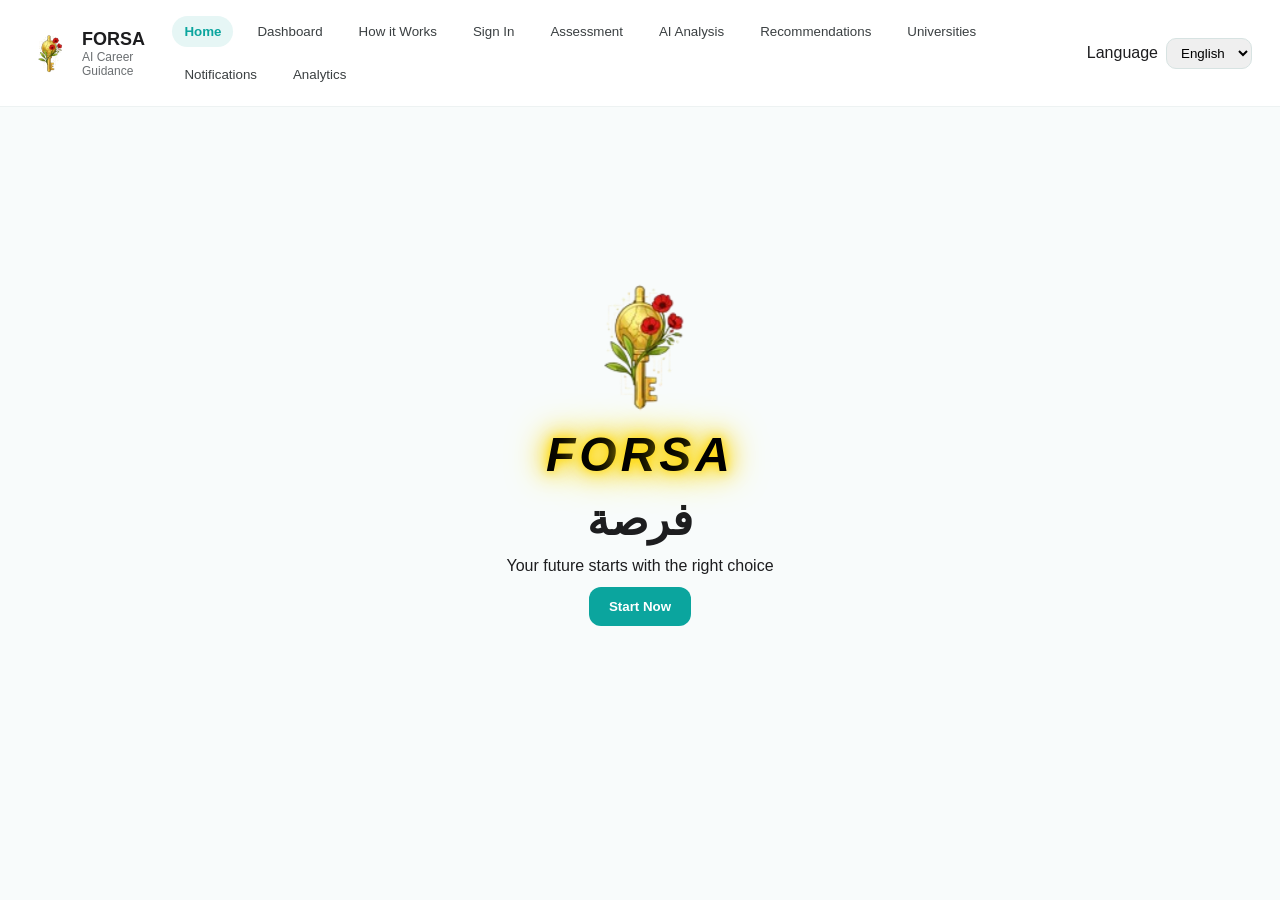
<file: index.html>
<!DOCTYPE html>
<html lang="en">
  <head>
    <meta charset="UTF-8" />
    <meta name="viewport" content="width=device-width, initial-scale=1.0" />
    <title>FORSA</title>
    <link rel="stylesheet" href="styles.css" />
  </head>
  <body>
    <div id="app">
      <header class="topbar">
        <div class="brand">
          <img src="assets/logo.png" alt="FORSA logo" />
          <div class="brand-text">
            <div class="brand-name">FORSA</div>
            <div class="brand-sub">AI Career Guidance</div>
          </div>
        </div>

        <nav class="nav">
          <button data-route="splash">Home</button>
          <button data-route="dashboard">Dashboard</button>
          <button data-route="onboarding">How it Works</button>
          <button data-route="auth">Sign In</button>
          <button data-route="assessment">Assessment</button>
          <button data-route="analysis">AI Analysis</button>
          <button data-route="recommendations">Recommendations</button>
          <button data-route="universities">Universities</button>
          <button data-route="notifications">Notifications</button>
          <button data-route="analytics">Analytics</button>
        </nav>

        <div class="lang-switch">
          <label for="langSelect">Language</label>
          <select id="langSelect">
            <option value="en">English</option>
            <option value="ar">Arabic</option>
          </select>
        </div>
      </header>

      <main>
        <section id="screen-splash" class="screen active"></section>
        <section id="screen-onboarding" class="screen"></section>
        <section id="screen-dashboard" class="screen"></section>
        <section id="screen-auth" class="screen"></section>
        <section id="screen-assessment" class="screen"></section>
        <section id="screen-analysis" class="screen"></section>
        <section id="screen-recommendations" class="screen"></section>
        <section id="screen-major" class="screen"></section>
        <section id="screen-universities" class="screen"></section>
        <section id="screen-university" class="screen"></section>
        <section id="screen-workshop" class="screen"></section>
        <section id="screen-notifications" class="screen"></section>
        <section id="screen-analytics" class="screen"></section>
        <section id="screen-game" class="screen"></section>

        
      </main>
    </div>

    <script src="app.js"></script>
  </body>
</html>
</file>
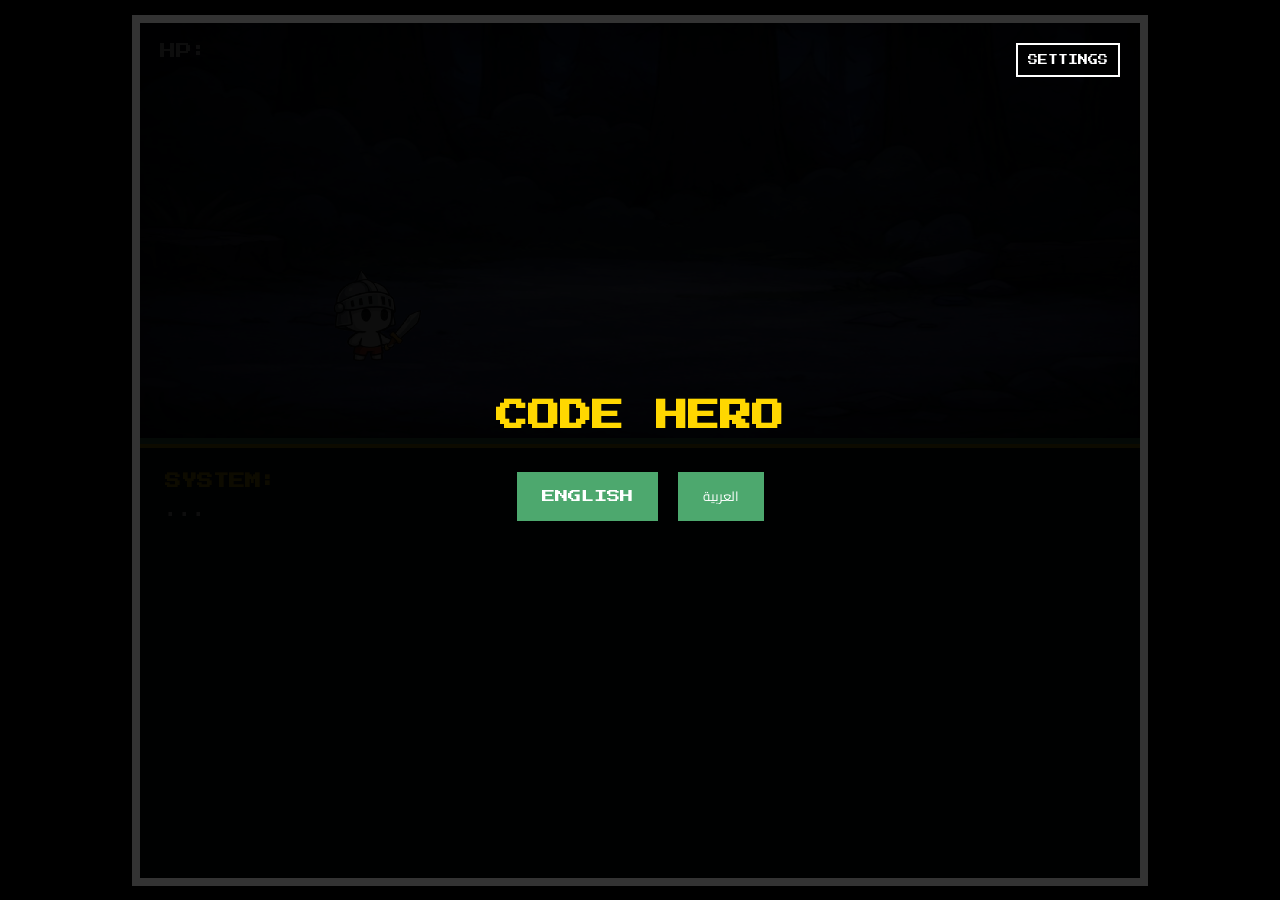
<file: game.html>
<!DOCTYPE html>
<html lang="en">
    <head>
        <meta charset="UTF-8">
        <meta name="viewport" content="width=device-width, initial-scale=1.0">
        <title>Hero Code: The Rescue</title>
        <style>
    @import url('https://fonts.googleapis.com/css2?family=Press+Start+2P&family=Cairo:wght@700&display=swap');

    :root {
        --pixel-green: #4da86e;
        --pixel-yellow: #ffd700;
        --ui-bg: rgba(10, 12, 15, 0.98);
        --pixel-red: #ff4444;
        --pixel-pink: #ff8da1;
    }

    body {
        margin: 0; background-color: #000; color: white;
        font-family: 'Press Start 2P', 'Cairo', cursive;
        display: flex; justify-content: center; align-items: center;
        height: 100vh; overflow: hidden;
    }

    #game-container {
        width: 1000px; height: 95vh; max-height: 900px;
        border: 8px solid #333; position: relative;
        background-color: #000; display: flex; flex-direction: column;
    }

    #scene {
        flex: 1; position: relative; border-bottom: 6px solid var(--pixel-green);
        overflow: hidden; 
        background-size: 1000px 100%; 
        background-repeat: repeat-x;
        background-position: 0 0;
        transition: background-image 0.5s ease-in-out;
    }

    .bg-room     { background-image: url('assets/game/backgrounds/room.png'); } 
    .bg-cave     { background-image: url('assets/game/backgrounds/cave.png'); } 
    .bg-loope    { background-image: url('assets/game/backgrounds/loope.png'); }
    .bg-mountain { background-image: url('assets/game/backgrounds/mountain.png'); }
    .bg-volcano  { background-image: url('assets/game/backgrounds/volcano.png'); }
    .bg-castle   { background-image: url('assets/game/backgrounds/castle.png'); } 

    .scrolling { animation: scrollBackground 2s linear infinite; }
    
    @keyframes scrollBackground {
        from { background-position: 0 0; }
        to { background-position: -1000px 0; }
    }

    .flying { animation: flyUpDown 1.5s ease-in-out infinite; }
    @keyframes flyUpDown {
        0%, 100% { transform: translateY(0); }
        50% { transform: translateY(-30px); }
    }

    .walking-knight { animation: bob 0.4s infinite; }
    @keyframes bob { 
        0%, 100% { transform: translateY(0); } 
        50% { transform: translateY(-15px); } 
    }

    @keyframes jump { 
        0% { transform: translateY(0); } 
        50% { transform: translateY(-100px); } 
        100% { transform: translateY(0); } 
    }
    .hero-jump { animation: jump 0.5s ease-in-out; }

    @keyframes slideInSage { 
        from { right: -350px; } 
        to { right: 150px; } 
    }

    .character {
        position: absolute; bottom: 10px; 
        width: 300px; height: 300px;
        background-size: contain; background-repeat: no-repeat;
        background-position: bottom; 
        transition: transform 0.4s cubic-bezier(0.175, 0.885, 0.32, 1.275), filter 0.5s;
        image-rendering: pixelated;
    }

    #hero     { left: 80px; background-image: url('assets/game/characters/hero.png'); z-index: 10; }
    #enemy    { right: 80px; background-image: url('assets/game/characters/troll.png'); display: none; }
    #princess { right: 150px; background-image: url('assets/game/characters/princess.png'); display: none; }
    
    #sage { 
        right: -350px; bottom: 40px; width: 220px; height: 220px; 
        z-index: 15; background-image: url('assets/game/characters/helper.png'); 
        display: none; 
    }

    .fallen { 
        filter: grayscale(100%) brightness(50%) !important; 
        z-index: 1; 
    }

    #hero.fallen {
        transform: rotate(-90deg) translateY(120px) !important;
    }

    #enemy.fallen {
        transform: rotate(90deg) translateY(120px) !important;
    }

    #ui-panel { 
        height: 380px; background-color: var(--ui-bg); 
        padding: 25px; display: flex; flex-direction: column; 
        border-top: 4px solid var(--pixel-yellow); position: relative; 
    }

    #hearts-display {
        width: 150px; height: 50px;
        background-size: contain; background-repeat: no-repeat;
        image-rendering: pixelated; margin-bottom: 10px;
    }

    #speaker { color: var(--pixel-yellow); margin-bottom: 10px; font-size: 16px; font-weight: bold; }
    #story-text { font-size: 14px; line-height: 1.8; height: 100px; overflow-y: auto; }
    
    #hint-text { 
        color: var(--pixel-pink); font-size: 11px; margin-top: 10px; 
        min-height: 80px; padding-left: 10px; line-height: 1.5;
        display: flex; flex-direction: column; gap: 8px;
    }

    #input-area { display: none; gap: 10px; margin-top: auto; padding-bottom: 10px; }
    #final-buttons { display: none; gap: 20px; margin-top: auto; padding-bottom: 10px; justify-content: center; }
    
    input { 
        flex-grow: 1; padding: 18px; background: #000; 
        border: 4px solid var(--pixel-green); color: var(--pixel-yellow); 
        font-family: inherit; outline: none; 
    }
    
    button { 
        padding: 12px 25px; background: var(--pixel-green); 
        border: none; color: white; font-family: inherit; 
        cursor: pointer; transition: transform 0.1s;
    }
    button:active { transform: scale(0.95); }

    #intro-btn { 
        align-self: center; margin: auto auto 20px auto;
        padding: 10px 25px; font-size: 12px; min-width: 150px;
    }

    @keyframes shake {
        0% { transform: translate(1px, 1px) rotate(0deg); }
        10% { transform: translate(-1px, -2px) rotate(-1deg); }
        20% { transform: translate(-3px, 0px) rotate(1deg); }
        30% { transform: translate(3px, 2px) rotate(0deg); }
        40% { transform: translate(1px, -1px) rotate(1deg); }
        50% { transform: translate(-1px, 2px) rotate(-1deg); }
        60% { transform: translate(-3px, 1px) rotate(0deg); }
        70% { transform: translate(3px, 1px) rotate(-1deg); }
        80% { transform: translate(-1px, -1px) rotate(1deg); }
        90% { transform: translate(1px, 2px) rotate(0deg); }
        100% { transform: translate(1px, -2px) rotate(-1deg); }
    }

    .shake-screen {
        animation: shake 0.5s;
        animation-iteration-count: 1;
    }

    .settings-btn { 
        position: absolute; top: 20px; right: 20px; z-index: 200; 
        padding: 10px; font-size: 10px; background: rgba(0,0,0,0.7); 
        border: 2px solid white; color: white; cursor: pointer; 
    }
    
    .overlay { 
        position: absolute; top:0; left:0; width:100%; height:100%; 
        background: rgba(0,0,0,0.95); z-index: 100; 
        display: flex; flex-direction: column; 
        justify-content: center; align-items: center; text-align: center; 
    }
    
    .hidden { display: none !important; }
    .rtl { direction: rtl; font-family: 'Cairo', sans-serif; text-align: right; }
  
    .rtl #hint-text {
        font-size: 15px !important; 
        font-weight: bold;
        line-height: 1.6;
        padding-right: 10px;
        padding-left: 0;
    }

</style>
    </head>
    <body>

        <div id="game-container">
            <button id="main-settings-btn" class="settings-btn"
                onclick="openSettings()"> SETTINGS</button>

            <div id="settings-window" class="overlay hidden">
                <h2 id="settings-title"
                    style="color:var(--pixel-yellow); margin-bottom: 30px;">PAUSED
                    / SETTINGS</h2>
                <div
                    style="display:flex; flex-direction:column; gap: 15px; width: 250px;">
                    <button id="modal-mute-btn" onclick="toggleMute()">🔊 SOUND:
                        ON</button>
                    <button id="modal-exit-btn" onclick="askExit()"
                        style="background-color: var(--pixel-red);">EXIT
                        GAME</button>
                    <button id="modal-resume-btn" onclick="closeSettings()"
                        style="background-color: #555; margin-top: 10px;">RESUME</button>
                </div>
            </div>

            <div id="confirm-window" class="overlay hidden">
                <h2 id="confirm-text"
                    style="color:white; margin-bottom: 20px; font-size: 14px; line-height: 1.5; max-width: 80%;">
                    ARE YOU SURE YOU WANT TO EXIT THE GAME?
                </h2>
                <div style="display:flex; gap: 20px;">
                    <button id="confirm-yes-btn" onclick="realExit()"
                        style="background-color: var(--pixel-red);">YES</button>
                    <button id="confirm-no-btn" onclick="closeConfirm()"
                        style="background-color: #555;">NO</button>
                </div>
            </div>

            <div id="start-screen" class="overlay">
                <h1 style="color:var(--pixel-yellow); margin-bottom: 40px;">CODE
                    HERO</h1>
                <div style="display:flex; gap: 20px;">
                    <button onclick="startGame('en')">ENGLISH</button>
                    <button onclick="startGame('ar')"
                        style="font-family:'Cairo'">العربية</button>
                </div>
            </div>

            <div id="level-window" class="overlay hidden">
                <h2 id="level-title"
                    style="color:var(--pixel-yellow); font-size: 22px; max-width: 80%; line-height: 1.6;">MISSION
                    STARTING</h2>
                <button id="level-btn" style="margin-top: 30px;"
                    onclick="closeLevelWindow()">CONTINUE</button>
            </div>

            <div id="lose-window" class="overlay hidden">
                <h1 id="lose-title"
                    style="color:var(--pixel-red); margin-bottom: 20px;">YOU
                    LOST!</h1>
                <p id="lose-text"
                    style="margin-bottom: 40px; font-size: 12px;">Try again to
                    rescue the princess!</p>
                <div style="display:flex; gap: 20px;">
                    <button id="lose-try-btn" onclick="location.reload()">TRY
                        AGAIN</button>
                    <button id="lose-exit-btn" style="background-color: #555;"
                        onclick="exitGame()">EXIT</button>
                </div>
            </div>

            <div id="scene" class="bg-room">
                <div id="top-bar" style="padding:20px;">HP: <div
                        id="hearts-display"></div></div>
                <div id="hero" class="character"></div>
                <div id="enemy" class="character"></div>
                <div id="princess" class="character"></div>
                <div id="sage" class="character"></div>
            </div>

            <div id="ui-panel">
                <div id="speaker">SYSTEM:</div>
                <div id="story-text">...</div>
                <div id="hint-text"></div>

                <div id="input-area">
                    <input type="text" id="player-input"
                        placeholder="Type answer...">
                    <button id="attack-btn"
                        onclick="handleAction()">ATTACK</button>
                </div>

                <div id="final-buttons">
                    <button id="replay-btn"
                        onclick="location.reload()">REPLAY</button>
                    <button id="exit-btn" style="background-color: #555;"
                        onclick="exitGame()">EXIT</button>
                </div>

                <button id="intro-btn" class="hidden"
                    onclick="triggerMissionStart()">OK, LET'S GO!</button>
            </div>
        </div>

        <script>
        let lang = 'en';
        const params = new URLSearchParams(window.location.search);
        let stage = 0; let subStep = 0; let hp = 3;
        let isAnimating = false; let talkStep = 0;
        let isMuted = false;
        let audioCtx = null;
        let gainNode = null;

        const translations = {
            en: { 
                system: "SYSTEM:", wizard: "WIZARD:", giant: "MONSTER:", princess: "PRINCESS:", 
                go: "OK, LET'S GO!", walking: "Running deeper into the cave...", 
                attack: "ATTACK", replay: "REPLAY", exit: "EXIT",
                level1: "MISSION STARTING: LEVEL 1",
                level2: "GREAT WORK! I BELIEVE IN YOU!: LEVEL 2",
                level3: "GETTING CLOSER TO THE PRINCESS!: LEVEL 3",
                level4: "ONE MORE ENEMY TO DEFEAT!: LEVEL 4",
                h1_label: "HINT: ", h2_label: "SAGE ADVICE: ", h3_label: "FINAL CLUE: ",
                next: "NEXT >",
                loseTitle: "YOU LOST!",
                loseMsg: "Try again to rescue the princess!",
                tryAgain: "TRY AGAIN",
                settingsBtn: " SETTINGS",
                settingsTitle: "PAUSED / SETTINGS",
                soundOn: "🔊 SOUND: ON",
                soundOff: "🔇 SOUND: OFF",
                resume: "RESUME",
                exitGame: "EXIT GAME",
                confirmExit: "ARE YOU SURE YOU WANT TO EXIT THE GAME?",
                yes: "YES",
                no: "NO"
            },
            ar: { 
                system: ":النظام", wizard: ":الساحر", giant: ":الوحش", princess: ":الأميرة", 
                go: "!لننطلق", walking: "...الركض داخل الكهف", 
                attack: "هجوم", replay: "إعادة", exit: "خروج",
                level1: "بدء المهمة: المستوى 1",
                level2: " المستوى الثاني : عمل رائع !أنا أومن بك",
                level3: " !أنت تقترب من الأميرة",
                level4: "!بقي عدو واحد لهزيمته",
                h1_label: "تلميح: ", h2_label: "نصيحة الحكيم: ", h3_label: "الدليل الأخير: ",
                next: "التالي >",
                loseTitle: "!لقد خسرت",
                loseMsg: "حاول مرة أخرى لإنقاذ الأميرة!",
                tryAgain: "حاول مجدداً",
                settingsBtn: " الإعدادات",
                settingsTitle: "تم الإيقاف / الإعدادات",
                soundOn: "🔊 الصوت: مفعل",
                soundOff: "🔇 الصوت: معطل",
                resume: "استئناف",
                exitGame: "خروج من اللعبة",
                confirmExit: "هل أنت متأكد أنك تريد الخروج؟",
                yes: "نعم",
                no: "لا"
            }
        };

        const campaign = [
            { 
                bg: 'bg-cave', 
                enemyImg: 'assets/game/characters/troll.png',
                questions: [
                    { 
                        en: "I WILL NOT LET YOU FREE HER! NOW TELL ME: How do you PRINT in a programming language?", 
                        ar: "لن أسمح لك بتحريرها! أخبرني الآن: كيف تقوم بـ 'الطباعة' (PRINT) في البرمجة؟",
                        a: "print", 
                        h1: { en: "Think of a printer.", ar: "فكر في الطابعة باللغة الإنجليزية" }, 
                        h2: { en: "Starts with 'p'.", ar: "'p'تبدأ بحرف " }, 
                        h3: { en: "p_i_t", ar: "p_i_t" } 
                    }, 
                    { 
                        en: "GOOD GUESS... BUT I BET YOU WON'T GET THIS ONE: Where do programmers STORE data?", 
                        ar: "تخمين جيد... لكن أراهن أنك لن تحل هذه: أين يخزن المبرمجون البيانات؟",
                        a: "variable", 
                        h1: { en: "Think of a container.", ar: "فكر في وعاء أو حاوية." }, 
                        h2: { en: "It can 'vary'.", ar: "يمكن أن تتغير قيمته" }, 
                        h3: { en: "v_r_a_l_", ar: "v_r_a_l_" } 
                    }
                ] 
            },
            { 
                bg: 'bg-loope', 
                enemyImg: 'assets/game/characters/troll2.png',
                questions: [
                    { 
                        en: "I SEE YOU DEFEATED MY BROTHER, BUT I AM STRONGER! What is REPEATING code?", 
                        ar: "أرى أنك هزمت أخي، لكني أقوى منه! ما هو الكود المتكرر (REPEATING)؟",
                        a: "loop", 
                        h1: { en: "Goes around.", ar: "يدور حول نفسه." }, 
                        h2: { en: "Starts with 'l'.", ar: "تبدأ بحرف 'l'." }, 
                        h3: { en: "l_o_", ar: "l_o_" } 
                    }, 
                    { 
                        en: "NOW, WHAT IS A MISTAKE IN CODE CALLED?", 
                        ar: "الآن، ماذا نسمي الخطأ في الكود؟",
                        a: "bug", 
                        h1: { en: "An annoying insect.", ar: "حشرة مزعجة." }, 
                        h2: { en: "Think of a beetle.", ar: "فكر في خنفساء." }, 
                        h3: { en: "b_g", ar: "b_g" } 
                    }
                ] 
            },
            { 
                bg: 'bg-mountain', 
                enemyImg: 'assets/game/characters/troll3.png',
                questions: [
                    { 
                        en: "ALMOST THERE... WHAT IS A REUSABLE BLOCK OF CODE?", 
                        ar: "أنت قريب جداً... ما هي مجموعة الأكواد القابلة لإعادة الاستخدام؟",
                        a: "function", 
                        h1: { en: "A machine.", ar: "تعمل كآلة تقوم بمهمة." }, 
                        h2: { en: "Starts with 'f'.", ar: "'f'تبدأ بحرف" }, 
                        h3: { en: "f_n_t_o_", ar: "f_n_t_o_" } 
                    }
                ] 
            },
            { 
                bg: 'bg-volcano', 
                enemyImg: 'assets/game/characters/boss.png',
                questions: [
                    { 
                        en: "NOO! I WILL MAKE SURE YOU DON'T GET THIS: WHAT ARE 1s AND 0s CALLED?", 
                        ar: "لااا! سأحرص على فشلك هنا: ماذا تسمى لغة الـ 0 والـ 1؟",
                        a: "binary", 
                        h1: { en: "Computer language.", ar: "لغة الحاسوب الأساسية" }, 
                        h2: { en: "Bi- means two.", ar: "كلمة تعني 'ثنائي'" }, 
                        h3: { en: "b_n_r_", ar: "b_n_r_" } 
                    }
                ] 
            }
        ];
    
        document.addEventListener('keydown', function(e) {
            if (e.key === "Enter") {
                if (!document.getElementById('level-window').classList.contains('hidden')) {
                    closeLevelWindow();
                } else if (!document.getElementById('intro-btn').classList.contains('hidden')) {
                    document.getElementById('intro-btn').click();
                } else if (document.getElementById('input-area').style.display === 'flex') {
                    handleAction();
                }
            }
        });

        function initAudio() {
            if (audioCtx) return;
            audioCtx = new (window.AudioContext || window.webkitAudioContext)();
            gainNode = audioCtx.createGain();
            gainNode.connect(audioCtx.destination);
        }

        function playSfx(freq, type, duration, slide = false) {
            if (isMuted || !audioCtx) return;
            const osc = audioCtx.createOscillator();
            const g = audioCtx.createGain();
            osc.type = type;
            osc.frequency.setValueAtTime(freq, audioCtx.currentTime);
            if(slide) osc.frequency.exponentialRampToValueAtTime(50, audioCtx.currentTime + duration);
            g.gain.setValueAtTime(0.1, audioCtx.currentTime);
            g.gain.exponentialRampToValueAtTime(0.0001, audioCtx.currentTime + duration);
            osc.connect(g); g.connect(gainNode);
            osc.start(); osc.stop(audioCtx.currentTime + duration);
        }

        function startGame(l) {
            lang = l;
            applyTranslations(); 
            
            if (l === 'ar') {
                document.getElementById('ui-panel').classList.add('rtl');
                document.getElementById('lose-window').classList.add('rtl');
                document.getElementById('settings-window').classList.add('rtl');
                document.getElementById('confirm-window').classList.add('rtl');
                document.getElementById('settings-window').style.direction = "rtl";
            }
            initAudio();
            document.getElementById('start-screen').classList.add('hidden');
            updateHeartsUI();
            startIntro();
        }

        function applyTranslations() {
            const t = translations[lang];
            document.getElementById('attack-btn').innerText = t.attack;
            document.getElementById('replay-btn').innerText = t.replay;
            document.getElementById('exit-btn').innerText = t.exit;
            document.getElementById('main-settings-btn').innerText = t.settingsBtn;
            document.getElementById('settings-title').innerText = t.settingsTitle;
            document.getElementById('modal-mute-btn').innerText = isMuted ? t.soundOff : t.soundOn;
            document.getElementById('modal-exit-btn').innerText = t.exitGame;
            document.getElementById('modal-resume-btn').innerText = t.resume;
            document.getElementById('confirm-text').innerText = t.confirmExit;
            document.getElementById('confirm-yes-btn').innerText = t.yes;
            document.getElementById('confirm-no-btn').innerText = t.no;
            document.getElementById('lose-title').innerText = t.loseTitle;
            document.getElementById('lose-text').innerText = t.loseMsg;
            document.getElementById('lose-try-btn').innerText = t.tryAgain;
            document.getElementById('lose-exit-btn').innerText = t.exit;
        }

        function startIntro() {
            const sage = document.getElementById('sage');
            sage.style.display = 'block';
            sage.style.animation = 'slideInSage 2s forwards';
            talkStep = 0; 
            document.getElementById('speaker').innerText = translations[lang].wizard;
            document.getElementById('story-text').innerText = lang === 'ar' ? "أيها البطل! ماذا تفعل بحق السماء؟" : "HERO! What on earth are you doing?!";
            const btn = document.getElementById('intro-btn');
            btn.classList.remove('hidden');
            btn.innerText = translations[lang].next; 
            btn.onclick = explainIntro; 
        }

        function explainIntro() {
            const dialogueEN = [
                { s: "HERO", t: "Oh, hi Wizard! Long time no see! How have you been?" },
                { s: "WIZARD", t: "STOP CHATTING! The Giant has kidnapped the Princess!" },
                { s: "HERO", t: "WHAT?! Why didn't you tell me from the beginning?!" },
                { s: "WIZARD", t: "I WAS TRYING TO! But you wouldn't stop talking! Now, let's go!" }
            ];
            const dialogueAR = [
                { s: "البطل", t: "أوه، أهلاً أيها الساحر! لم نلتقِ منذ زمن! كيف حالك؟" },
                { s: "الساحر", t: "توقف عن الدردشة! لقد اختطف العملاق الأميرة!" },
                { s: "البطل", t: "ماذا؟! لماذا لم تخبرني منذ البداية؟!" },
                { s: "الساحر", t: "لقد كنت أحاول! لكنك لم تتوقف عن الكلام! الآن، لننطلق!" }
            ];
            const active = lang === 'ar' ? dialogueAR : dialogueEN;
            if (talkStep < active.length) {
                document.getElementById('speaker').innerText = active[talkStep].s + ":";
                document.getElementById('story-text').innerText = active[talkStep].t;
                if(talkStep === 0 || talkStep === 2) {
                     const hero = document.getElementById('hero');
                     hero.classList.add('hero-jump');
                     playSfx(600, 'sine', 0.2); 
                     setTimeout(() => hero.classList.remove('hero-jump'), 500);
                }
                talkStep++;
                if (talkStep === active.length) {
                    document.getElementById('intro-btn').innerText = translations[lang].go;
                }
            } else {
                triggerMissionStart();
            }
        }

        function triggerMissionStart() {
            playSfx(150, 'square', 0.2);
            document.getElementById('intro-btn').classList.add('hidden');
            document.getElementById('hero').classList.add('hero-jump');
            setTimeout(showLevelWindow, 600);
        }

        function showLevelWindow() {
            let msg = translations[lang]['level' + (stage + 1)];
            document.getElementById('level-title').innerText = msg;
            document.getElementById('level-window').classList.remove('hidden');
        }

        function closeLevelWindow() {
            document.getElementById('level-window').classList.add('hidden');
            const s = document.getElementById('sage');
            s.style.display = 'block';
            s.style.backgroundImage = "url('assets/game/characters/guardian_battle.png')";
            s.style.right = 'auto'; s.style.left = '40px'; s.style.bottom = '160px';
            s.style.width = '140px'; s.style.height = '140px';
            s.classList.add('flying');
            startWalking();
        }

        function startWalking() {
            const enemy = document.getElementById('enemy');
            const scene = document.getElementById('scene');
            const hero = document.getElementById('hero');
            enemy.style.display = 'none';
            hero.classList.add('walking-knight');
            scene.classList.add('scrolling');
            scene.className = campaign[stage].bg + ' scrolling'; 
            enemy.style.backgroundImage = `url('${campaign[stage].enemyImg}')`;
            document.getElementById('input-area').style.display = 'none';
            document.getElementById('hint-text').innerHTML = "";
            document.getElementById('speaker').innerText = translations[lang].system;
            document.getElementById('story-text').innerText = translations[lang].walking;
            setTimeout(() => {
                hero.classList.remove('walking-knight');
                scene.classList.remove('scrolling');
                enemy.style.display = 'block';
                document.getElementById('input-area').style.display = 'flex';
                document.getElementById('player-input').focus();
                updateQuestion();
            }, 2000);
        }

        function updateQuestion() {
            const qData = campaign[stage].questions[subStep];
            const t = translations[lang];
            document.getElementById('speaker').innerText = t.giant;
            document.getElementById('story-text').innerText = lang === 'ar' ? qData.ar : qData.en;
            
            let hContainer = document.getElementById('hint-text');
            hContainer.innerHTML = "";
            
        
            let h1 = document.createElement('div');
            h1.innerText = t.h1_label + qData.h1[lang];
            hContainer.appendChild(h1);

           
            if (hp <= 2) {
                let h2 = document.createElement('div');
                h2.innerText = t.h2_label + qData.h2[lang];
                hContainer.appendChild(h2);
            }
           
            if (hp <= 1) {
                let h3 = document.createElement('div');
                h3.innerText = t.h3_label + qData.h3[lang];
                hContainer.appendChild(h3);
            }
        }

        function handleAction() {
            const input = document.getElementById('player-input');
            const val = input.value.toLowerCase().trim();
            const correct = campaign[stage].questions[subStep].a;
            const enemy = document.getElementById('enemy');
            const hero = document.getElementById('hero');
            const container = document.getElementById('game-container');

            if (hero.classList.contains('fallen') || hero.style.transform.includes('300px')) return;

            if (val === correct) {
                hero.style.transform = "translateX(300px)"; 
                playSfx(440, 'sawtooth', 0.2); 
                setTimeout(() => {
                    hero.style.transform = "translateX(0)";
                    enemy.classList.add('fallen'); 
                    playSfx(150, 'sine', 0.5); 
                    setTimeout(() => {
                        enemy.classList.remove('fallen');
                        subStep++; 
                        if (subStep >= campaign[stage].questions.length) {
                            stage++;
                            subStep = 0;
                            if (stage >= campaign.length) {
                                startEnding();
                            } else {
                                showLevelWindow(); 
                            }
                        } else {
                            updateQuestion(); 
                        }
                    }, 1000); 
                }, 400);
            } else {
                enemy.style.transform = "translateX(-250px)"; 
                playSfx(150, 'sawtooth', 0.4); 
                setTimeout(() => {
                    enemy.style.transform = "translateX(0)"; 
                    hero.classList.add('fallen'); 
                    container.classList.add('shake-screen');
                    hp--;
                    updateHeartsUI();
                    setTimeout(() => {
                        hero.classList.remove('fallen'); 
                        container.classList.remove('shake-screen');
                        if (hp <= 0) {
                            document.getElementById('lose-window').classList.remove('hidden');
                        } else {
                            updateQuestion();
                            input.value = "";
                            input.focus(); 
                        }
                    }, 1200); 
                }, 300);
            }
            input.value = "";
        }

        function updateHeartsUI() {
            document.getElementById('hearts-display').style.backgroundImage = `url('assets/game/ui/hearts${hp}.png')`;
        }

        function startEnding() {
            [523, 659, 783, 1046].forEach((f, i) => setTimeout(() => playSfx(f, 'square', 0.4), i * 150));
            document.getElementById('scene').className = 'bg-castle';
            document.getElementById('enemy').style.display = 'none';
            document.getElementById('princess').style.display = 'block';
            document.getElementById('hero').style.bottom = "-40px";
            document.getElementById('princess').style.bottom = "-40px";
            document.getElementById('sage').style.bottom = "-4.5 px";
            document.getElementById('hero').style.left = "250px";
            document.getElementById('speaker').innerText = translations[lang].princess;
            document.getElementById('input-area').style.display = 'none';
            document.getElementById('hint-text').style.display = 'none';
            talkStep = 0;
            const btn = document.getElementById('intro-btn');
            btn.classList.remove('hidden');
            btn.innerText = translations[lang].next;
            btn.onclick = explainSE;
            explainSE(); 
        }

        function explainSE() {
            const dialogueEN = [
                "Thank you, Hero! Do you know what makes all this software work?",
                "It's Software Engineering! It's like being an architect for a digital city.",
                "First, we define a PROBLEM (like a bridge that needs building).",
                "Then we DESIGN the solution so it's safe, strong, and scalable.",
                "CODING is just the construction work. The real magic is the logic behind it!",
                "In high school terms: If you build an app, SE is the plan that makes sure 1 million people can use it at once without it breaking.",
                "You just mastered the logic foundations. The world needs more engineers like you!"
            ];
            const dialogueAR = [
                "شكراً لك أيهاالبطل! هل تعرف ما الذي يجعل كل هذه البرامج تعمل؟",
                "إنها هندسة البرمجيات! إنها مثل كونك مهندساً معمارياً لمدينة رقمية.",
                "أولاً، نحدد المشكلة (مثل جسر يحتاج إلى بناء).",
                "ثم نقوم بتصميم الحل ليكون آمناً وقوياً وقابلاً للتوسع.",
                "البرمجة هي مجرد أعمال البناء. السحر الحقيقي هو المنطق الكامن وراءها!",
                "بمصطلحات المدرسة: إذا قمت ببناء تطبيق، فإن هندسة البرمجيات هي الخطة التي تضمن أن مليون شخص يمكنهم استخدامه في نفس الوقت دون توقف!",
                "لقد أتقنت للتو أساسيات المنطق. العالم يحتاج إلى المزيد من المهندسين مثلك!"
            ];
            const active = lang === 'ar' ? dialogueAR : dialogueEN;
            if (talkStep < active.length) {
                document.getElementById('story-text').innerText = active[talkStep];
                talkStep++;
            } else {
                document.getElementById('story-text').innerText = lang === 'ar' ? "النهاية... شكراً للعب" : "The End... Thank you for playing!";
                document.getElementById('intro-btn').classList.add('hidden');
                document.getElementById('final-buttons').style.display = 'flex';
            }
        }

        function openSettings() {
            document.getElementById('settings-window').classList.remove('hidden');
        }

        function closeSettings() {
            document.getElementById('settings-window').classList.add('hidden');
        }

        function toggleMute() {
            isMuted = !isMuted;
            const btn = document.getElementById('modal-mute-btn');
            const t = translations[lang];
            if(btn) btn.innerText = isMuted ? t.soundOff : t.soundOn;
            if (gainNode) gainNode.gain.value = isMuted ? 0 : 1;
        }

        function askExit() {
            document.getElementById('settings-window').classList.add('hidden');
            document.getElementById('confirm-window').classList.remove('hidden');
        }

        function closeConfirm() {
            document.getElementById('confirm-window').classList.add('hidden');
            document.getElementById('settings-window').classList.remove('hidden');
        }

    
    const urlParams = new URLSearchParams(window.location.search);
    const returnUrl = urlParams.get('returnTo');
    function realExit() {
        if (returnUrl) {
    
            const target = decodeURIComponent(returnUrl);
            
            const separator = target.includes('?') ? '&' : '?';
            window.location.href = target + separator + "fromGame=true";
        } else {
            window.location.href = "index.html";
        }
    }
    function closeConfirm() {
        document.getElementById('confirm-window').classList.add('hidden');
    }


        function exitGame() {
            askExit();
        }
    </script>
    </body>
</html>
</file>
<file: styles.css>
* {
  box-sizing: border-box;
  margin: 0;
  padding: 0;
  font-family: "Segoe UI", "Calibri", Arial, sans-serif;
}

body {
  background: #f8fbfb;
  color: #1d1d1f;
}

.topbar {
  display: flex;
  align-items: center;
  justify-content: space-between;
  padding: 16px 28px;
  background: #ffffff;
  border-bottom: 1px solid #edf2f2;
  position: sticky;
  top: 0;
  z-index: 10;
}

.brand {
  display: flex;
  align-items: center;
  gap: 12px;
}

.brand img {
  width: 42px;
  height: 42px;
}

.brand-name {
  font-weight: 700;
  font-size: 18px;
}

.brand-sub {
  font-size: 12px;
  color: #6b6f72;
}

.nav {
  display: flex;
  gap: 12px;
  flex-wrap: wrap;
}

.nav button {
  background: transparent;
  border: none;
  padding: 8px 12px;
  border-radius: 18px;
  cursor: pointer;
  color: #3a3f41;
}

.nav button.active {
  background: #e6f6f5;
  color: #0ba59e;
  font-weight: 600;
}

.lang-switch {
  display: flex;
  align-items: center;
  gap: 8px;
}

.lang-switch select {
  padding: 6px 10px;
  border-radius: 10px;
  border: 1px solid #d7e3e2;
}

main {
  padding: 28px 24px 32px;
}

.screen {
  display: none;
  animation: fadeIn 0.3s ease-in-out;
}

.screen.active {
  display: block;
}

.card {
  background: #ffffff;
  border-radius: 20px;
  padding: 24px;
  box-shadow: 0 8px 18px rgba(0, 0, 0, 0.06);
}

.btn {
  background: #0ba59e;
  color: #ffffff;
  border: none;
  padding: 12px 20px;
  border-radius: 12px;
  cursor: pointer;
  font-weight: 600;
}

.btn.secondary {
  background: #e6f6f5;
  color: #0ba59e;
}

.btn.ghost {
  background: transparent;
  border: 1px solid #d2e7e5;
  color: #0ba59e;
}

.center {
  text-align: center;
}

.splash-wrap {
  display: flex;
  align-items: center;
  justify-content: center;
  min-height: 70vh;
  flex-direction: column;
  gap: 12px;
}

.splash-logo {
  width: 140px;
  height: 140px;
  animation: popIn 1.2s ease;
}

.splash-title {
  font-size: 44px;
  font-weight: 700;
}

.splash-sub {
  font-size: 48px;
  letter-spacing: 4px;
  font-style: italic;
  font-weight: 700;
  text-shadow: 0 0 10px #ffd700, 0 0 20px #ffd700, 0 0 30px #ffd700, 0 0 40px #ffd700;
  color: #000000;
  direction: ltr;
  text-align: center;
}

.splash-sub .letter {
  display: inline-block;
  opacity: 0;
  animation: letterFadeIn 0.5s ease forwards;
}

@keyframes letterFadeIn {
  from {
    opacity: 0;
    transform: translateY(10px);
  }
  to {
    opacity: 1;
    transform: translateY(0);
  }
}

.section-header {
  text-align: center;
  margin-bottom: 20px;
}

.section-header .badge {
  display: inline-block;
  background: #fff4d6;
  color: #b67600;
  padding: 6px 16px;
  border-radius: 16px;
  font-weight: 600;
  margin-bottom: 12px;
}

.layout-two {
  display: grid;
  grid-template-columns: 1.2fr 1fr;
  gap: 18px;
  align-items: stretch;
}

.image-card {
  border-radius: 20px;
  overflow: hidden;
  height: 520px;
  background: #e6f6f5;
  box-shadow: 0 12px 22px rgba(0, 0, 0, 0.08);
}

.steps-column {
  display: flex;
  flex-direction: column;
  gap: 12px;
  height: 520px;
}

.image-card img {
  width: 100%;
  height: 100%;
  object-fit: cover;
}

.step-card {
  border: 1px solid #e4efee;
  border-radius: 18px;
  padding: 16px 18px;
  margin-bottom: 12px;
  cursor: pointer;
  background: #ffffff;
  box-shadow: 0 8px 18px rgba(0, 0, 0, 0.06);
  width: 100%;
  flex: 1;
  display: flex;
  flex-direction: column;
  justify-content: center;
}

.step-card p {
  margin-top: 6px;
  color: #5f676a;
  line-height: 1.5;
}

.step-card strong {
  font-size: 16px;
}

.step-card.active {
  border-color: #0ba59e;
  background: #e7fbf7;
}

.auth-wrap {
  max-width: 520px;
  margin: 0 auto;
}

.tabs {
  display: flex;
  gap: 12px;
  justify-content: center;
  margin-bottom: 18px;
}

.tab-btn {
  background: transparent;
  border: none;
  padding: 10px 16px;
  cursor: pointer;
  font-weight: 600;
  border-bottom: 2px solid transparent;
}

.tab-btn.active {
  border-color: #0ba59e;
  color: #0ba59e;
}

.field {
  margin-bottom: 14px;
}

.field label {
  display: block;
  margin-bottom: 6px;
  color: #5a6063;
}

.field input,
.field select,
.field textarea {
  width: 100%;
  padding: 10px 12px;
  border-radius: 12px;
  border: 1px solid #d7e3e2;
}

.error {
  color: #d64545;
  font-size: 12px;
  margin-top: 6px;
}

.progress {
  height: 8px;
  background: #e6f2f1;
  border-radius: 10px;
  overflow: hidden;
}

.progress span {
  display: block;
  height: 100%;
  background: #0ba59e;
}

.options {
  display: grid;
  gap: 12px;
}

.option {
  border: 1px solid #d7e3e2;
  border-radius: 14px;
  padding: 12px 14px;
  cursor: pointer;
}

.question-grid {
  display: grid;
  grid-template-columns: repeat(auto-fit, minmax(260px, 1fr));
  gap: 12px;
}

.question-card {
  border: 1px solid #e3efee;
  border-radius: 14px;
  padding: 12px;
  background: #ffffff;
}

.question-title {
  font-size: 14px;
  font-weight: 600;
  color: #222;
}

.options.compact {
  gap: 8px;
}

.option.compact {
  padding: 8px 10px;
  font-size: 13px;
}

.option.selected {
  border-color: #0ba59e;
  background: #e7fbf7;
}

.recommend-grid {
  display: grid;
  grid-template-columns: repeat(auto-fit, minmax(260px, 1fr));
  gap: 20px;
}

.recs-layout {
  display: grid;
  grid-template-columns: minmax(0, 1fr) 340px;
  gap: 20px;
}

.recs-main {
  min-width: 0;
}

.chatbot-panel {
  background: #ffffff;
  border: 1px solid #e3efee;
  border-radius: 16px;
  padding: 14px;
  height: fit-content;
  position: sticky;
  top: 90px;
}

.chatbot-header h3 {
  margin: 0 0 6px 0;
}

.chatbot-quick {
  display: grid;
  gap: 8px;
  margin: 10px 0 12px;
}

.chatbot-messages {
  border: 1px solid #eef3f2;
  border-radius: 12px;
  padding: 10px;
  max-height: 340px;
  overflow: auto;
  background: #fafcfc;
}

.chat-msg {
  display: flex;
  margin: 6px 0;
}

.chat-msg.user {
  justify-content: flex-end;
}

.chat-bubble {
  padding: 8px 10px;
  border-radius: 10px;
  max-width: 85%;
  font-size: 13px;
  line-height: 1.4;
  background: #ffffff;
  border: 1px solid #e3efee;
}

.chat-msg.user .chat-bubble {
  background: #e7fbf7;
  border-color: #0ba59e;
}

.chatbot-input {
  display: grid;
  grid-template-columns: 1fr auto;
  gap: 8px;
  margin-top: 10px;
}

@media (max-width: 1100px) {
  .recs-layout {
    grid-template-columns: 1fr;
  }
  .chatbot-panel {
    position: static;
  }
}

.career-card {
  background: #f3faf9;
  border-radius: 20px;
  overflow: hidden;
  box-shadow: 0 8px 18px rgba(0, 0, 0, 0.05);
}

.career-card img {
  width: 100%;
  height: 190px;
  object-fit: cover;
}

.career-body {
  padding: 16px;
}

.meta {
  display: flex;
  justify-content: space-between;
  font-size: 12px;
  margin-bottom: 6px;
  color: #5d6668;
}

.skills {
  display: flex;
  flex-wrap: wrap;
  gap: 6px;
}

.skill {
  border: 1px solid #cddbd9;
  border-radius: 12px;
  padding: 4px 8px;
  font-size: 12px;
}

.likert {
  display: grid;
  grid-template-columns: repeat(auto-fit, minmax(140px, 1fr));
  gap: 10px;
  margin-top: 12px;
}

.likert-option {
  border: 1px solid #d7e3e2;
  border-radius: 12px;
  padding: 10px 12px;
  background: #ffffff;
  cursor: pointer;
  text-align: left;
}

.likert.compact {
  grid-template-columns: repeat(auto-fit, minmax(90px, 1fr));
  gap: 8px;
  margin-top: 10px;
}

.likert-option.compact {
  padding: 8px 8px;
  text-align: center;
}

.likert-option span {
  display: block;
  font-size: 11px;
  color: #5d6668;
  margin-top: 4px;
}

.likert-option.selected {
  border-color: #0ba59e;
  background: #e7fbf7;
}

.stat-grid {
  display: grid;
  grid-template-columns: repeat(auto-fit, minmax(160px, 1fr));
  gap: 12px;
  margin-top: 12px;
}

.stat-card {
  background: #f7fbfb;
  border: 1px solid #e3efee;
  border-radius: 12px;
  padding: 12px;
}

.stat-card span {
  color: #6b6f72;
  font-size: 12px;
}

.summary-card {
  margin-bottom: 18px;
}

.summary-grid {
  display: grid;
  grid-template-columns: repeat(auto-fit, minmax(220px, 1fr));
  gap: 16px;
  margin-top: 12px;
}

.vector-list {
  display: flex;
  flex-direction: column;
  gap: 8px;
  margin-top: 8px;
}

.vector-item {
  display: flex;
  justify-content: space-between;
  font-size: 13px;
  color: #4b5255;
}

.score-row {
  display: flex;
  justify-content: space-between;
  font-size: 12px;
  margin-bottom: 6px;
  color: #4b5255;
  font-weight: 600;
}

.warning {
  border: 1px solid #ffe1a6;
  background: #fff8e7;
  margin-bottom: 16px;
}

.architecture-grid {
  display: grid;
  grid-template-columns: repeat(auto-fit, minmax(260px, 1fr));
  gap: 16px;
}

.info-card {
  background: #ffffff;
  border-radius: 18px;
  padding: 18px;
  box-shadow: 0 8px 16px rgba(0, 0, 0, 0.05);
  border: 1px solid #edf2f2;
}

.info-card ul {
  padding-left: 18px;
  margin-top: 8px;
}

.info-card li {
  margin-bottom: 6px;
  color: #5f676a;
  line-height: 1.4;
}

.label {
  text-transform: uppercase;
  font-size: 11px;
  letter-spacing: 0.06em;
  color: #7a8387;
  margin: 10px 0 6px;
}

.callout {
  background: #f0fffb;
  border-color: #bfe9e3;
  margin-top: 16px;
}

@keyframes fadeIn {
  from {
    opacity: 0;
    transform: translateY(8px);
  }
  to {
    opacity: 1;
    transform: translateY(0);
  }
}

.grid-2 {
  display: grid;
  grid-template-columns: repeat(auto-fit, minmax(220px, 1fr));
  gap: 14px;
}

.grid-3 {
  display: grid;
  grid-template-columns: repeat(auto-fit, minmax(240px, 1fr));
  gap: 16px;
}

.filter-row {
  display: flex;
  gap: 16px;
  flex-wrap: wrap;
  align-items: flex-end;
}

.meta-line {
  color: #5f676a;
  font-size: 13px;
  margin-top: 6px;
}

.meta-note {
  color: #7a8387;
  font-size: 12px;
  margin-top: 8px;
}

.pill {
  display: inline-block;
  padding: 4px 10px;
  border-radius: 999px;
  font-size: 11px;
  font-weight: 600;
  background: #eef2f2;
  color: #5f676a;
}

.pill.success {
  background: #e7fbf7;
  color: #0ba59e;
}

.pill.info {
  background: #e6f1ff;
  color: #2b6cb0;
}

.pill.warn {
  background: #fff4d6;
  color: #b67600;
}

.badge-row {
  margin-top: 8px;
  display: flex;
  gap: 8px;
  flex-wrap: wrap;
}

.uni-card {
  display: flex;
  gap: 14px;
  align-items: center;
}

.uni-card img {
  width: 64px;
  height: 64px;
  border-radius: 14px;
  background: #ffffff;
  border: 1px solid #edf2f2;
  padding: 6px;
  object-fit: contain;
}

.chip-grid {
  display: flex;
  flex-wrap: wrap;
  gap: 10px;
}

.chip {
  display: flex;
  align-items: center;
  gap: 6px;
  padding: 6px 10px;
  border: 1px solid #e3efee;
  border-radius: 14px;
  font-size: 12px;
  background: #f7fbfb;
}

.moderation-list {
  display: grid;
  gap: 10px;
  margin-top: 12px;
}

.moderation-item {
  display: flex;
  justify-content: space-between;
  align-items: center;
  gap: 10px;
}

.notification-list {
  display: grid;
  gap: 12px;
  margin-top: 12px;
}

.notification-item {
  display: flex;
  justify-content: space-between;
  gap: 12px;
  padding: 12px;
  border-radius: 14px;
  border: 1px solid #edf2f2;
}

.notification-item.unread {
  background: #f0fffb;
  border-color: #bfe9e3;
}

.prefs-grid {
  display: flex;
  gap: 12px;
  flex-wrap: wrap;
  margin-top: 8px;
}

@keyframes popIn {
  0% {
    opacity: 0;
    transform: scale(0.9);
  }
  100% {
    opacity: 1;
    transform: scale(1);
  }
}

@media (max-width: 960px) {
  .layout-two {
    grid-template-columns: 1fr;
  }
  .topbar {
    flex-direction: column;
    gap: 12px;
  }
}
.major-hero {
  display: flex;
  gap: 16px;
  align-items: stretch;
  margin-bottom: 16px;
}

.major-hero .card {
  flex: 1;
}

.levels-grid {
  display: grid;
  grid-template-columns: repeat(auto-fit, minmax(84px, 1fr));
  gap: 10px;
  margin-top: 12px;
}

.level-btn {
  border: 1px solid #d7e3e2;
  background: #ffffff;
  border-radius: 14px;
  padding: 10px;
  cursor: pointer;
  text-align: center;
  font-weight: 700;
}

.level-btn.locked {
  opacity: 0.45;
  cursor: not-allowed;
  background: #f6f9f9;
}

.level-star {
  font-size: 12px;
  color: #b67600;
  margin-top: 4px;
}

.major-columns {
  display: grid;
  grid-template-columns: 1.2fr 0.8fr;
  gap: 16px;
  margin-top: 16px;
}

.workshop-item {
  border: 1px solid #edf2f2;
  border-radius: 14px;
  padding: 12px;
  background: #ffffff;
  margin-top: 10px;
}

.workshop-meta {
  display: flex;
  justify-content: space-between;
  font-size: 12px;
  color: #5d6668;
  margin-top: 6px;
}

.kb {
  display: grid;
  grid-template-columns: repeat(3, 1fr);
  gap: 10px;
  margin-top: 12px;
}

.kb-col {
  border: 1px solid #edf2f2;
  border-radius: 14px;
  padding: 10px;
  background: #f7fbfb;
}

.kb-col h4 {
  font-size: 12px;
  color: #4b5255;
  margin-bottom: 8px;
  text-transform: uppercase;
  letter-spacing: 0.06em;
}

.kb-card {
  background: #ffffff;
  border: 1px solid #e3efee;
  border-radius: 12px;
  padding: 10px;
  margin-bottom: 8px;
  font-size: 13px;
}

@media (max-width: 960px) {
  .major-hero {
    flex-direction: column;
  }
  .major-columns {
    grid-template-columns: 1fr;
  }
}
/* ===== Game UI (Major Explorer) ===== */
.game-wrap {
  display: grid;
  grid-template-columns: 1.2fr 0.8fr;
  gap: 16px;
  margin-top: 16px;
}

.game-map {
  background: #ffffff;
  border-radius: 20px;
  padding: 18px;
  box-shadow: 0 8px 18px rgba(0,0,0,0.06);
  border: 1px solid #edf2f2;
}

.game-map-header {
  display: flex;
  justify-content: space-between;
  align-items: center;
  gap: 12px;
}

.game-progress {
  margin-top: 12px;
}

.game-progress .bar {
  height: 10px;
  background: #e6f2f1;
  border-radius: 999px;
  overflow: hidden;
}

.game-progress .bar span {
  display: block;
  height: 100%;
  background: #0ba59e;
  width: 0%;
}

.level-grid {
  display: grid;
  grid-template-columns: repeat(auto-fit, minmax(140px, 1fr));
  gap: 12px;
  margin-top: 14px;
}

.level-tile {
  border: 1px solid #d7e3e2;
  border-radius: 18px;
  padding: 14px;
  background: #f7fbfb;
  cursor: pointer;
  position: relative;
  transition: transform .15s ease;
}

.level-tile:hover { transform: translateY(-2px); }

.level-tile.locked {
  opacity: 0.55;
  cursor: not-allowed;
  background: #f4f7f7;
}

.level-tile.active {
  border-color: #0ba59e;
  background: #e7fbf7;
}

.level-badge {
  display: inline-block;
  padding: 4px 10px;
  border-radius: 999px;
  font-size: 12px;
  font-weight: 700;
  background: #e6f6f5;
  color: #0ba59e;
}

.level-lock {
  position: absolute;
  top: 12px;
  right: 12px;
  font-size: 16px;
}

.level-stars {
  margin-top: 8px;
  font-size: 14px;
  letter-spacing: 1px;
  color: #b67600;
}

.game-panel {
  background: #ffffff;
  border-radius: 20px;
  padding: 18px;
  box-shadow: 0 8px 18px rgba(0,0,0,0.06);
  border: 1px solid #edf2f2;
}

.mission {
  margin-top: 10px;
  border: 1px solid #edf2f2;
  border-radius: 16px;
  padding: 14px;
  background: #f7fbfb;
}

.toast {
  position: fixed;
  bottom: 18px;
  left: 50%;
  transform: translateX(-50%);
  background: #111;
  color: #fff;
  padding: 10px 14px;
  border-radius: 14px;
  font-size: 13px;
  opacity: 0;
  pointer-events: none;
  transition: opacity .2s ease;
  z-index: 999;
}

.toast.show { opacity: 0.92; }

@media (max-width: 960px) {
  .game-wrap { grid-template-columns: 1fr; }
}
/* =========================
   MAJOR HUB + GAME STYLES
   Add at END of styles.css
========================= */

/* Tabs in Major Hub */
.major-tabs {
  display: flex;
  gap: 10px;
  flex-wrap: wrap;
  justify-content: center;
  margin: 12px 0 18px;
}
.major-tab {
  background: transparent;
  border: 1px solid #d2e7e5;
  color: #0ba59e;
  padding: 10px 14px;
  border-radius: 999px;
  cursor: pointer;
  font-weight: 700;
}
.major-tab.active {
  background: #e7fbf7;
  border-color: #0ba59e;
}

/* Save button small */
.small-btn {
  padding: 8px 12px;
  border-radius: 10px;
  font-weight: 700;
  border: 1px solid #d2e7e5;
  background: #fff;
  cursor: pointer;
  color: #0ba59e;
}
.small-btn:hover {
  background: #e7fbf7;
}

/* Workshop/video cards grid */
.hub-grid {
  display: grid;
  grid-template-columns: repeat(auto-fit, minmax(260px, 1fr));
  gap: 14px;
}
.hub-item {
  border: 1px solid #edf2f2;
  border-radius: 16px;
  padding: 14px;
  background: #fff;
  box-shadow: 0 8px 18px rgba(0, 0, 0, 0.05);
}
.hub-item .meta-line {
  font-size: 12px;
  color: #6b6f72;
  display: flex;
  justify-content: space-between;
  margin-bottom: 8px;
}
.hub-item h4 {
  margin-bottom: 8px;
}
.hub-item p {
  color: #5f676a;
  font-size: 13px;
  line-height: 1.5;
}

/* Level tiles */
.level-grid {
  display: grid;
  grid-template-columns: repeat(auto-fit, minmax(170px, 1fr));
  gap: 12px;
}
.level-tile {
  border: 1px solid #e3efee;
  border-radius: 14px;
  padding: 12px;
  background: #f7fbfb;
}
.level-tile.locked {
  opacity: 0.55;
  filter: grayscale(0.2);
}
.level-title {
  font-weight: 800;
  margin-bottom: 6px;
}
.level-sub {
  font-size: 12px;
  color: #6b6f72;
  min-height: 34px;
}

/* ===== STORY GAME ===== */
.game-stage {
  position: relative;
  width: 100%;
  max-width: 1200px;
  margin: 0 auto;
  aspect-ratio: 16/9;
  overflow: hidden;
  background: #0b1220;
  border-radius: 20px;
  box-shadow: 0 12px 40px rgba(0,0,0,0.25);
  border: 1px solid #e6f2f1;
}

.game-bg {
  position: absolute;
  inset: 0;
  background-size: cover;
  background-position: center;
  filter: saturate(1.05) contrast(1.05);
}

.game-chars {
  position: absolute;
  inset: 0;
  pointer-events: none;
}

/* ✅ Must be .game-char (with dot) */
.game-char {
  position: absolute;
  width: 140px;
  image-rendering: pixelated;

  /* ✅ Fix user-select errors (vendor prefixes) */
  -webkit-user-select: none;
  -moz-user-select: none;
  user-select: none;

  filter: drop-shadow(0 6px 10px rgba(0,0,0,0.35));
  transform: translate(-50%, -100%);
}

.game-ui-top {
  position: absolute;
  top: 14px;
  left: 14px;
  right: 14px;
  display: flex;
  justify-content: space-between;
  gap: 12px;
  align-items: center;
}

.game-pill {
  background: rgba(255,255,255,0.86);
  border: 1px solid rgba(11,165,158,0.25);
  color: #0b1220;
  border-radius: 999px;
  padding: 8px 12px;
  font-weight: 800;
  font-size: 13px;

  /* ✅ backdrop-filter fallback safe */
  -webkit-backdrop-filter: blur(10px);
  backdrop-filter: blur(10px);
}

.game-progress {
  flex: 1;
  height: 10px;
  background: rgba(255,255,255,0.55);
  border-radius: 999px;
  overflow: hidden;
  border: 1px solid rgba(255,255,255,0.35);
}
.game-progress > div {
  height: 100%;
  width: 0%;
  background: linear-gradient(90deg, #0ba59e, #14b8a6);
  transition: width 0.35s ease;
}

.game-dialog {
  position: absolute;
  left: 5%;
  right: 5%;
  bottom: 4%;
  background: rgba(10,12,14,0.78);
  border: 1px solid rgba(255,255,255,0.12);
  border-radius: 16px;
  padding: 16px 16px 14px;
  color: #fff;

  -webkit-backdrop-filter: blur(10px);
  backdrop-filter: blur(10px);
}

.game-speaker {
  font-weight: 900;
  color: #0ba59e;
  margin-bottom: 8px;
}

.game-text {
  color: #e9eef2;
  line-height: 1.6;
  margin-bottom: 12px;
  min-height: 42px;
}

.quiz-box {
  margin: 10px 0 10px;
  padding: 12px;
  background: rgba(11,165,158,0.08);
  border: 1px solid rgba(11,165,158,0.22);
  border-radius: 12px;
}
.quiz-options {
  display: grid;
  gap: 8px;
}
.quiz-opt {
  padding: 10px 12px;
  border-radius: 10px;
  border: 1px solid rgba(255,255,255,0.14);
  background: rgba(255,255,255,0.06);
  color: #fff;
  text-align: left;
  cursor: pointer;
  font-weight: 700;
}
.quiz-opt.selected {
  border-color: #0ba59e;
  background: rgba(11,165,158,0.18);
}
.quiz-feedback {
  margin-top: 10px;
  font-size: 13px;
}
.quiz-ok { color: #4ade80; font-weight: 900; }
.quiz-bad { color: #f87171; font-weight: 900; }
.quiz-explain { color: #cbd5e1; margin-top: 6px; }

.game-actions {
  display: flex;
  gap: 10px;
  justify-content: flex-end;
  margin-top: 10px;
}
.game-actions button[disabled] {
  opacity: 0.6;
  cursor: not-allowed;
}

@media (max-width: 768px) {
  .game-stage { aspect-ratio: 4/3; }
  .game-char { width: 100px; }
}
.game-stage { position: relative; height: 520px; border-radius: 16px; overflow: hidden; }
.game-bg { position:absolute; inset:0; background-size:cover; background-position:center; filter: saturate(1.05); }
.game-ui-top { position:absolute; top:12px; left:12px; right:12px; display:flex; justify-content:space-between; gap:12px; z-index:4; }
.game-progress { flex:1; height:10px; background:#ffffff55; border-radius:999px; overflow:hidden; }
.game-progress span { display:block; height:100%; background:#0ba59e; width:0%; }
.game-score { background:#fff; padding:8px 12px; border-radius:999px; font-weight:700; }
.game-chars { position:absolute; inset:0; z-index:3; }
.game-char { position:absolute; width:140px; transform: translate(-50%, -100%); }
.game-dialog { position:absolute; left:12px; right:12px; bottom:12px; z-index:5; background:#fff; border-radius:16px; padding:14px; }
.game-speaker { font-weight:800; margin-bottom:6px; }
.game-text { opacity:.9; line-height:1.5; }
.game-actions { margin-top:12px; display:flex; justify-content:space-between; gap:12px; }
.quiz-box { margin-top:12px; padding:12px; border-radius:12px; background:#f5f7f8; }
.quiz-options { display:grid; gap:10px; }
.quiz-opt { padding:10px 12px; border-radius:12px; border:1px solid #dfe6e8; background:#fff; cursor:pointer; text-align:left; }
.quiz-opt.selected { border-color:#0ba59e; box-shadow:0 0 0 3px #0ba59e22; }
.quiz-ok { margin-top:10px; font-weight:800; color:#0ba59e; }
.quiz-bad { margin-top:10px; font-weight:800; color:#d9534f; }
.quiz-explain { margin-top:6px; opacity:.85; }
.game-dialog {
  background:#fff;
  color:#1f2933; 
}

.game-speaker {
  color:#0ba59e;
}

.game-text {
  color:#334155; 
}

.quiz-box {
  color:#1f2933;
}

.quiz-opt {
  color:#1f2933;
}
.game-char{
  transition: left .35s ease, top .35s ease, transform .35s ease, filter .35s ease, opacity .35s ease;
  will-change: left, top, transform;
}


.game-char.active{
  filter: saturate(1.15) contrast(1.05);
}
.game-char.dim{
  opacity: .75;
  filter: grayscale(.15);
}

.game-dialog { color:#111; }         
.game-speaker { color:#111; }         
.game-text { color:#1b1f23; }         

.game-char { position:absolute; width:140px; transform: translate(-50%, -100%); transition: left .25s ease, top .25s ease, filter .25s ease, transform .25s ease, opacity .25s ease; }

.game-slot-left   { left: 22%; top: 78%; }
.game-slot-center { left: 50%; top: 78%; }
.game-slot-right  { left: 78%; top: 78%; }


.game-char.is-speaking { filter: drop-shadow(0 10px 14px rgba(0,0,0,.25)); transform: translate(-50%, -100%) scale(1.05); z-index: 4; }
.game-char.is-dim { opacity: .7; z-index: 3; }

.game-ui-top { align-items:center; }
.game-tts-btn { background:#fff; padding:8px 12px; border-radius:999px; font-weight:800; border:1px solid #e6ecee; cursor:pointer; }
.game-tts-btn.off { opacity:.6; }


.game-text .caret {
  display:inline-block;
  width:8px;
  margin-left:2px;
  animation: blink 1s infinite;
}
@keyframes blink { 0%,49%{opacity:1} 50%,100%{opacity:0} }
</file>
